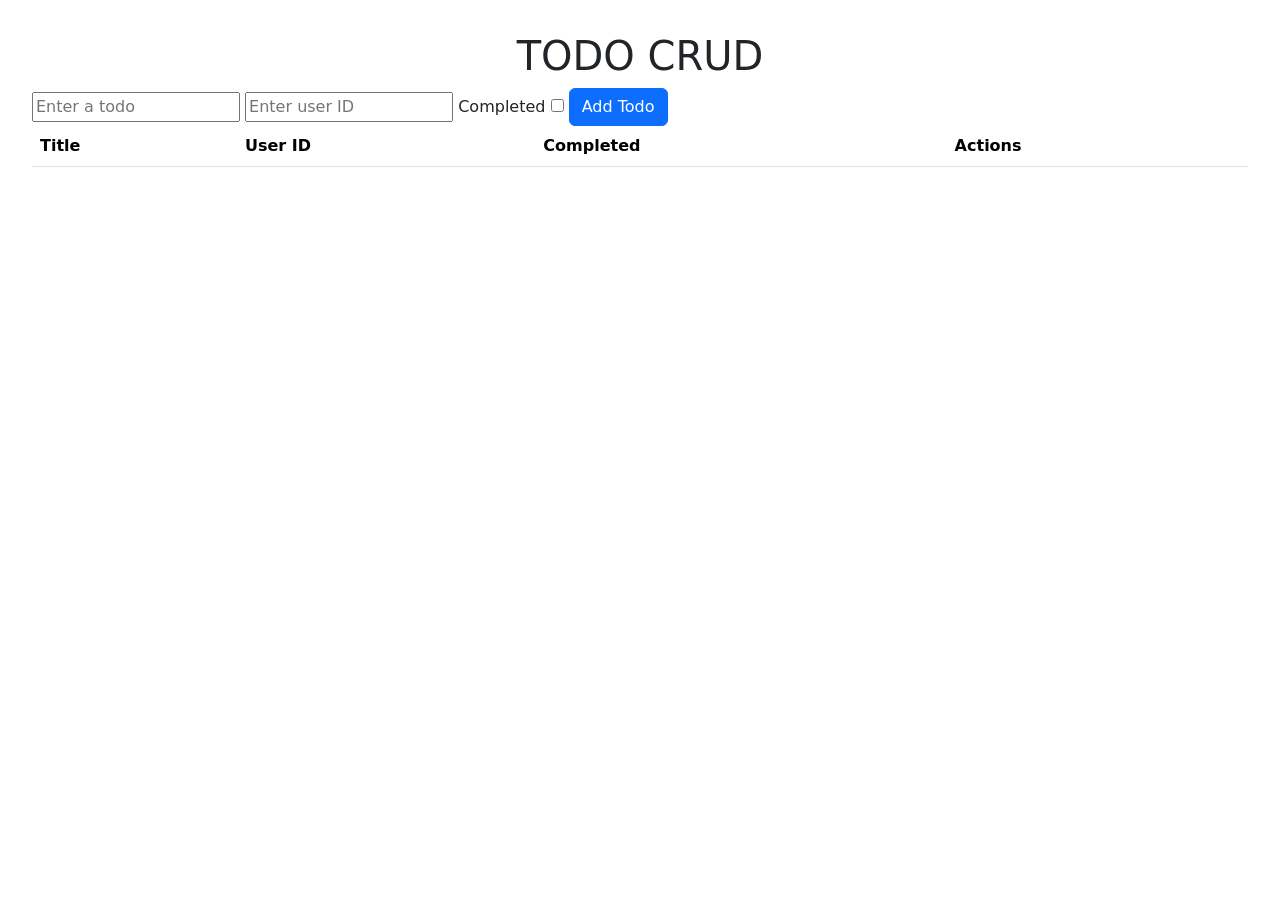
<file: CRUD exercise/index.html>
<!DOCTYPE html>
<html lang="en">

<head>
    <meta charset="UTF-8">
    <meta name="viewport" content="width=device-width, initial-scale=1.0">
    <link rel="stylesheet" href="https://cdn.jsdelivr.net/npm/bootstrap@5.3.0/dist/css/bootstrap.min.css">
    <style>
        body {
            padding: 2rem;
        }
    </style>
    <title>Fetch example</title>
</head>

<body>
    <h1 class="text-center">TODO CRUD</h1>
    <form id="todoForm">
        <input type="hidden" id="todoId" name="id">
        <input type="text" id="todoTitle" name="title" placeholder="Enter a todo">
        <input type="text" id="userId" name="userId" placeholder="Enter user ID">
        <label for="completed">Completed</label>
        <input type="checkbox" id="completed" name="completed">

        <button type="submit" class="btn btn-primary">Add Todo</button>
    </form>

    <table class="table">
        <thead>
            <tr>
                <th scope="col">Title</th>
                <th scope="col">User ID</th>
                <th scope="col">Completed</th>
                <th scope="col">Actions</th>
            </tr>
        </thead>
        <tbody id="todoTableBody">
        </tbody>
    </table>

    <script src="app.js"></script>
</body>

</html>
</file>
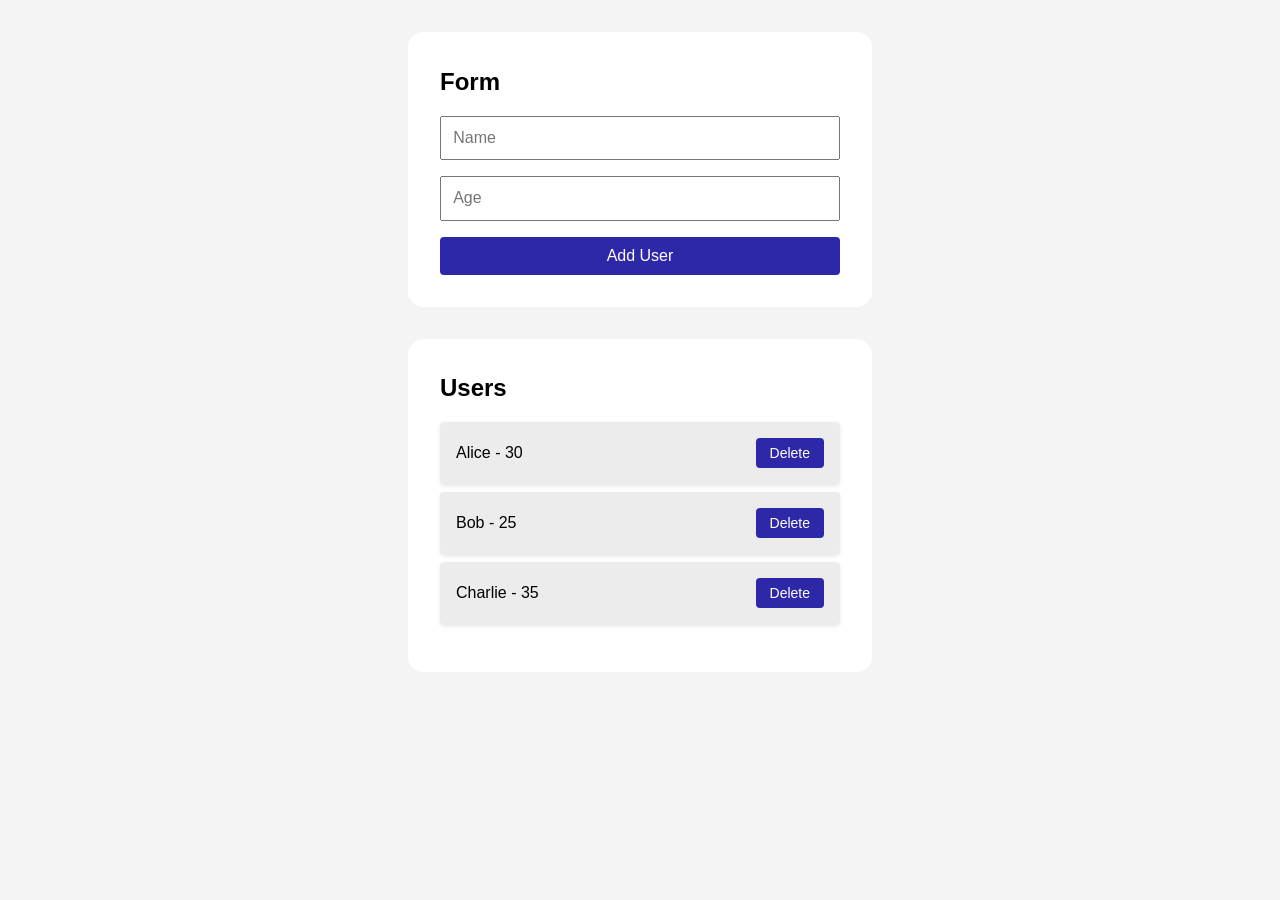
<file: DOM and events/index.html>
<!DOCTYPE html>
<html lang="en">

<head>
    <meta charset="UTF-8">
    <meta name="viewport" content="width=device-width, initial-scale=1.0">
    <title>User management app</title>
    <link rel="stylesheet" href="style.css">
</head>

<body>
    <main>
        <!-- User Form -->
        <section class="container">
            <h1>Form</h1>
            <form id="userForm">
                <input type="text" id="name" name="name" placeholder="Name" required>
                <input type="number" id="age" name="age" min="0" max="120" placeholder="Age" required>
                <button type="submit">Add User</button>
            </form>
        </section>

        <!-- User List -->
        <section class="container" id="output">
            <h2>Users</h2>
            <p id="result"></p>
            <ul id="userList">
                <!-- User items will be added here -->
            </ul>
        </section>
    </main>
    <script src="app.js"></script>
</body>

</html>
</file>
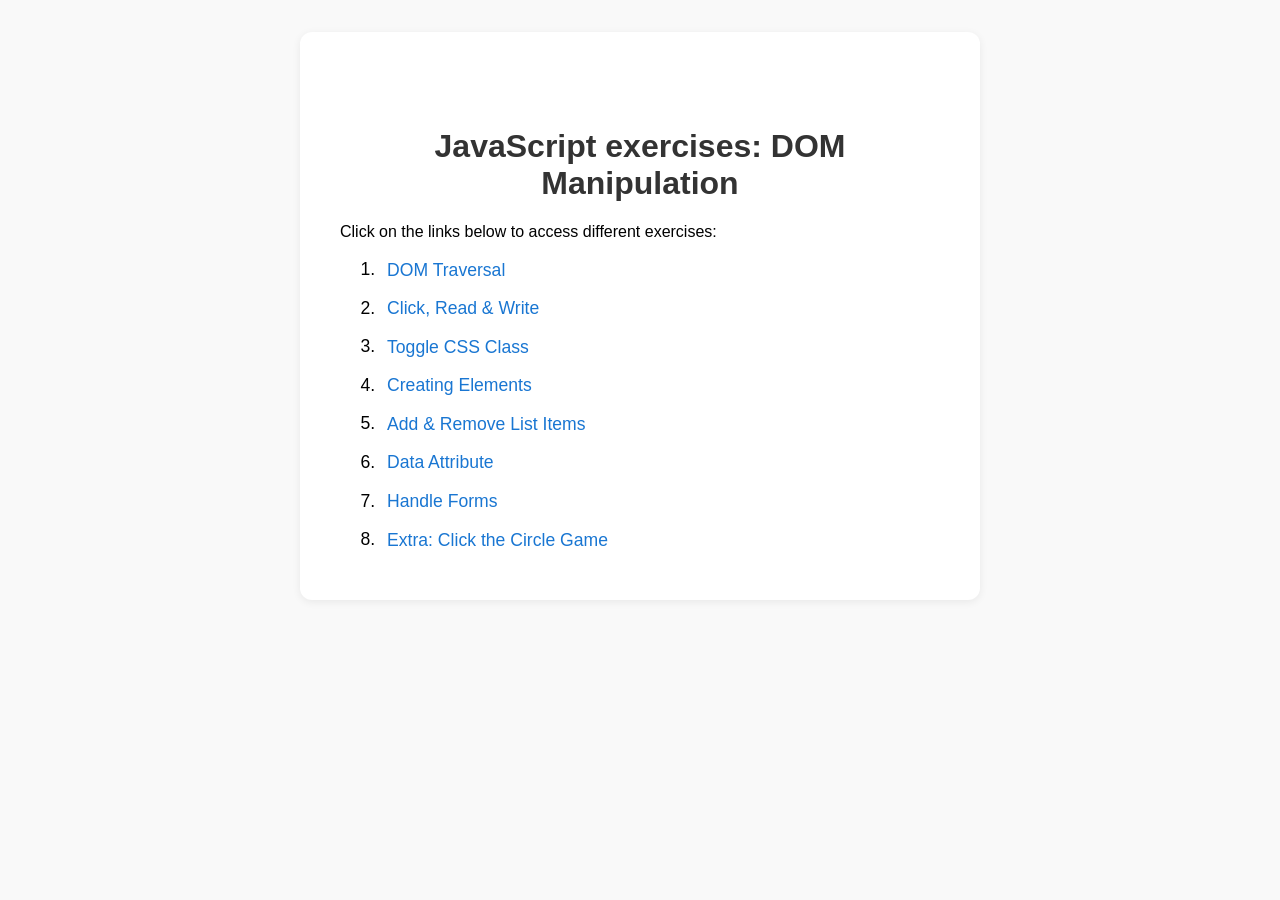
<file: DOM exercise/index.html>
<!DOCTYPE html>
<html lang="en">
<head>
    <meta charset="UTF-8">
    <meta name="viewport" content="width=device-width, initial-scale=1.0">
    <link rel="stylesheet" href="styles.css">
    <title>JavaScript Exercises</title>
</head>
<body>
    <main>
        <h1>JavaScript exercises: DOM Manipulation</h1>
        <p>Click on the links below to access different exercises:</p>
        <ol>
            <li><a href="01-dom-traversal/index.html">DOM Traversal</a></li>
            <li><a href="02-click-read-write/index.html">Click, Read & Write</a></li>
            <li><a href="03-toggle-css-class/index.html">Toggle CSS Class</a></li>
            <li><a href="04-creating-elements/index.html">Creating Elements</a></li>
            <li><a href="05-add-remove-list-items/index.html">Add & Remove List Items</a></li>
            <li><a href="06-data-attribute/index.html">Data Attribute</a></li>
            <li><a href="07-handle-forms/index.html">Handle Forms</a></li>
            <li><a href="08-extra-game/index.html">Extra: Click the Circle Game</a></li>
        </ol>
    </main>
</body>
</html>
</file>
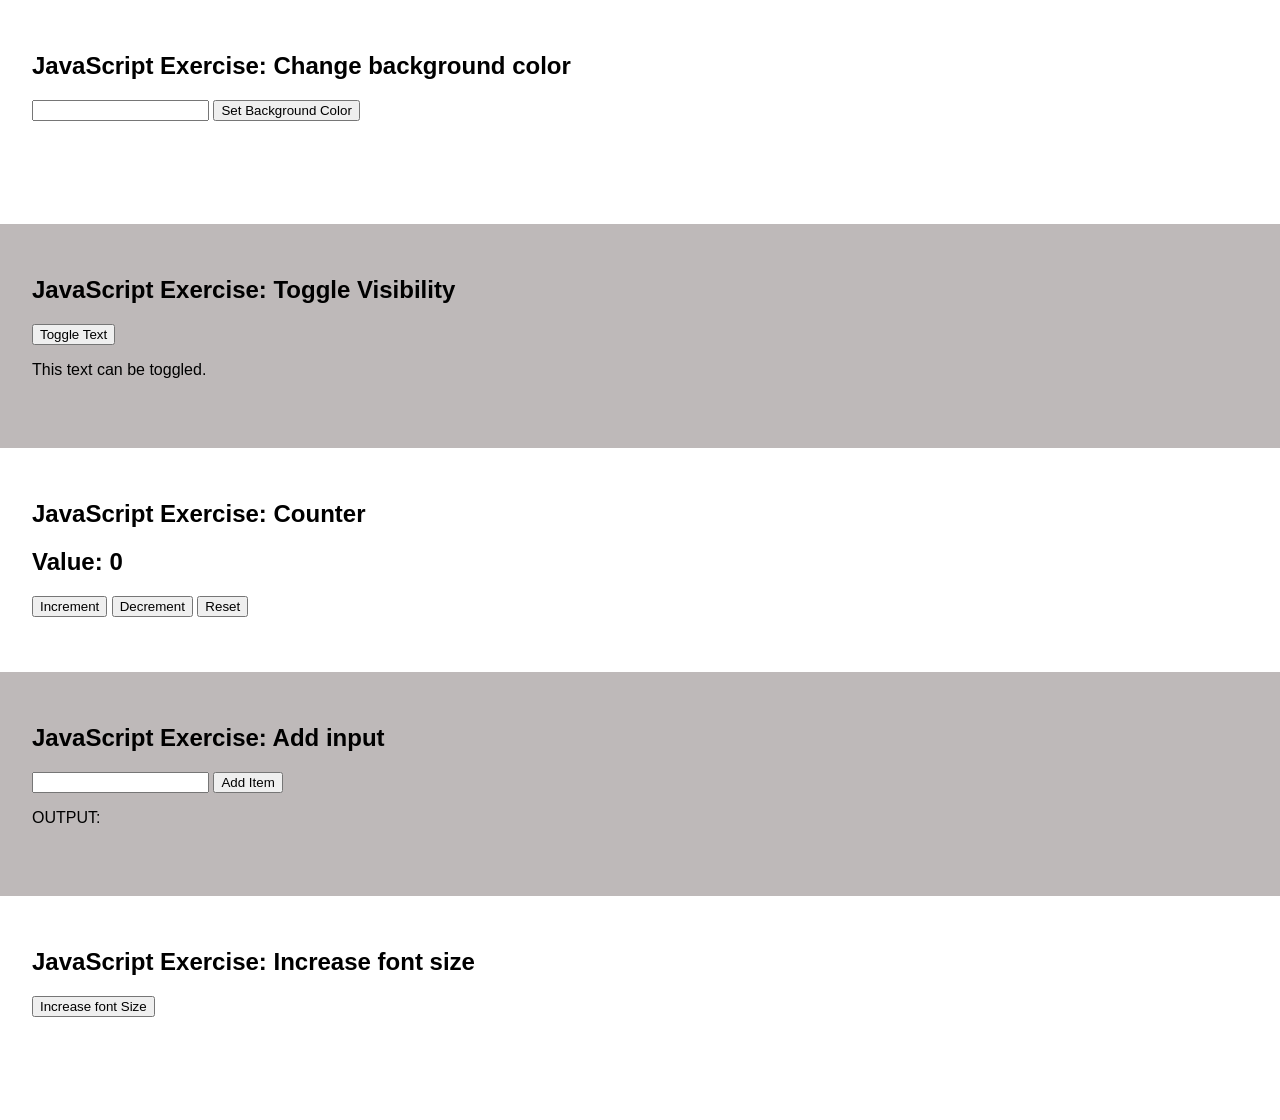
<file: Dom Manipulation/index.html>
<!DOCTYPE html>
<html lang="en">
<head>
    <meta charset="UTF-8">
    <meta name="viewport" content="width=device-width, initial-scale=1.0">
    <title>JavaScript DOM Exercise</title>
    <style>
        body {
            font-family: Arial, sans-serif;
            margin: 0;
            padding: 0;
        }
        .container {
            padding: 2em;
            height: 10em;
        }
        .container:nth-child(even) {
            background-color: #beb9b9;
        }
        .hidden {
            display: none;
        }
        button {
            cursor: pointer;
        }
    </style>
</head>
<body>
    <section class="container" id="ex1">
        <h1>JavaScript Exercise: Change background color</h1>
        <input type="text" id="colorPicker" />
        <button id="changeColorBtn">Set Background Color</button>
    </section>
    <section class="container" id="ex2">
        <h1>JavaScript Exercise: Toggle Visibility</h1>
        <button id="toggleBtn">Toggle Text</button>
        <p id="toggleText">This text can be toggled.</p>
    </section>
    <section class="container" id="ex3">
        <h1>JavaScript Exercise: Counter</h1>
        <h2>Value: <span id="counter">0</span></h2>
        <button id="increment">Increment</button>
        <button id="decrement">Decrement</button>
        <button id="reset">Reset</button>
    </section>
    <section class="container" id="ex4">
        <h1>JavaScript Exercise: Add input</h1>
        <input type="text" id="newInput" />
        <button id="addInputBtn">Add Item</button>
        <p>OUTPUT: <span id="output"></span></p>
    </section>
     <section class="container" id="ex5">
        <h1>JavaScript Exercise: Increase font size</h1>
        <button id="fontSizeBtn">Increase font Size</button>
    </section>
</body>
<script src="app.js"></script>
</html>
</file>
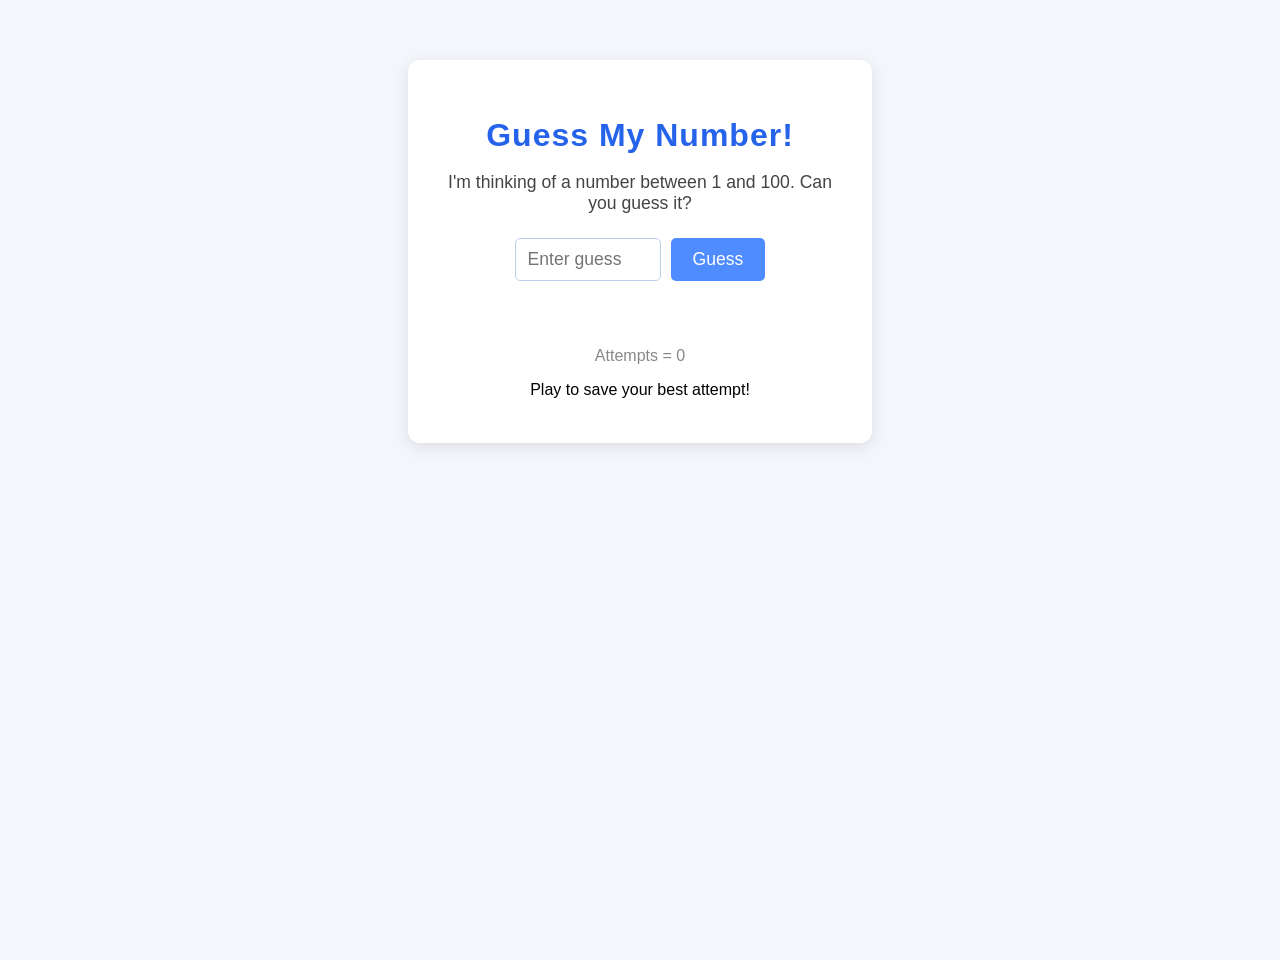
<file: Guess My Number/index.html>
<!DOCTYPE html>
<html lang="en">
<head>
	<meta charset="UTF-8">
	<meta name="viewport" content="width=device-width, initial-scale=1.0">
	<link rel="stylesheet" href="style.css">
	<title>Guess My Number</title>
</head>
<body>
	<main class="container">
		<h1>Guess My Number!</h1>
		<p class="instructions">I'm thinking of a number between <span id="min">1</span> and <span id="max">100</span>. Can you guess it?</p>
		<form id="guessForm" autocomplete="off">
			<input type="number" id="guessInput" min="1" max="100" placeholder="Enter guess" required>
			<button type="submit">Guess</button>
		</form>
		<p id="feedback"></p>
		<p id="attempts"></p>
		<button id="restartBtn" class="hidden">Restart Game</button>
	</main>
	<script src="app.js"></script>
</body>
</html>
</file>
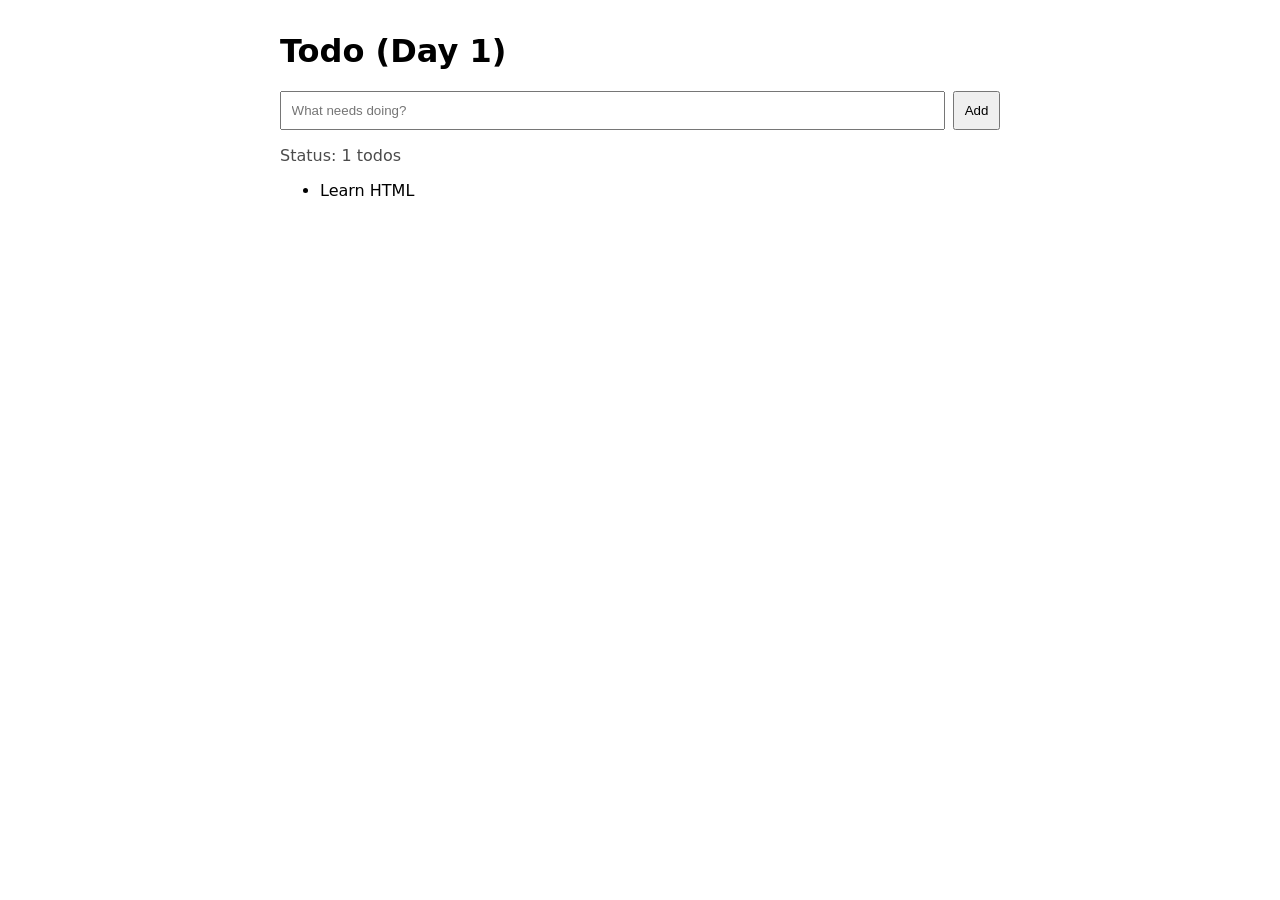
<file: Todo App/index.html>
<!doctype html>
<html lang="en">

<head>
    <meta charset="utf-8" />
    <meta name="viewport" content="width=device-width, initial-scale=1" />
    <title>Todo app</title>
    <link rel="stylesheet" href="style.css" />
    
</head>

<body>
    <h1>Todo (Day 1)</h1>

    <div class="row">
        <input id="todo-input" placeholder="What needs doing?" />
        <button id="add-btn" type="button" class="add-btn">Add</button>
    </div>

    <p class="muted" id="status">Status: TODO</p>

    <ul id="todo-list">
        <li class="muted">Your todos will appear here…</li>
    </ul>
    <script src="app.js"></script>
</body>
</html>
</file>
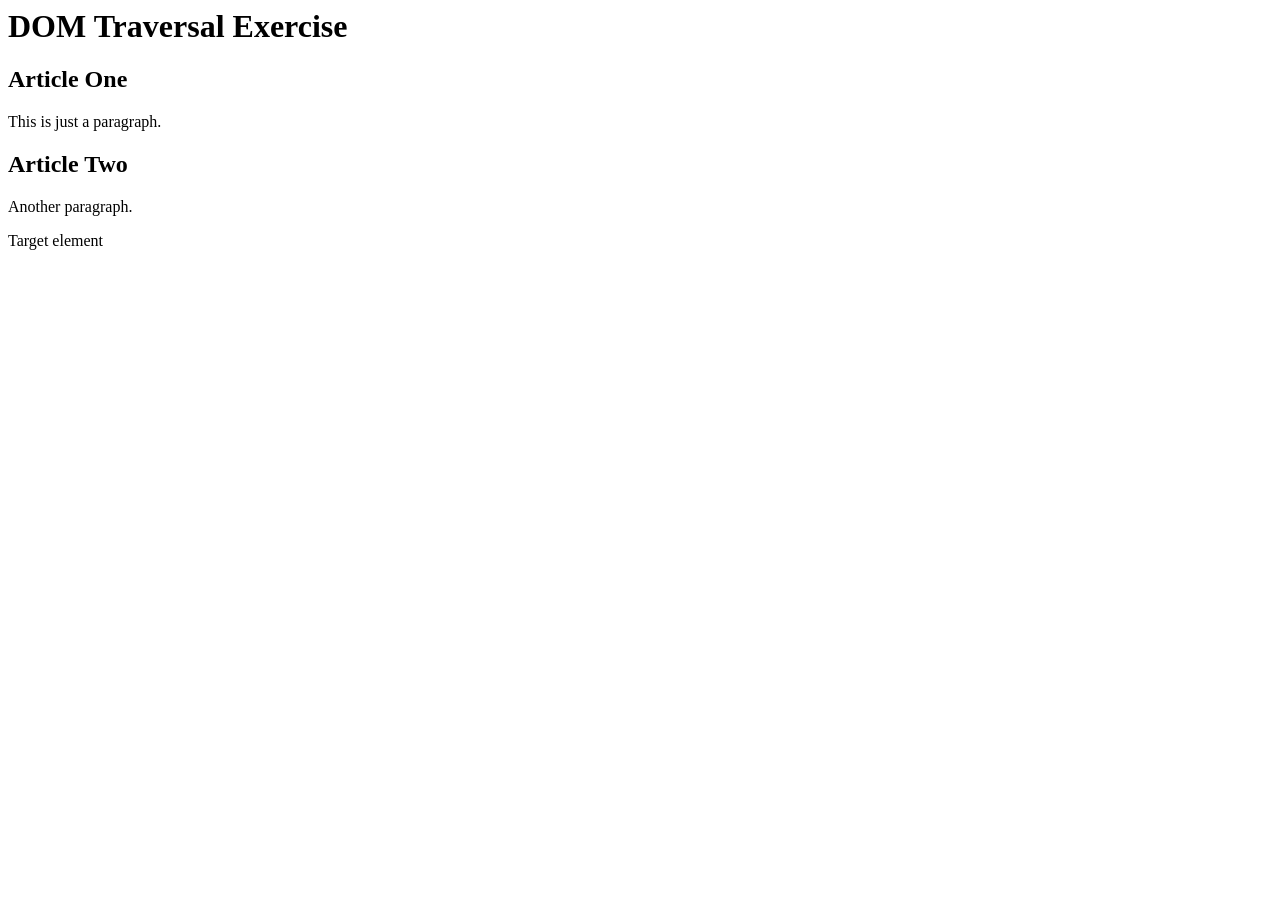
<file: DOM exercise/01-dom-traversal/index.html>
<html lang="en">
<head>
  <meta charset="UTF-8">
  <title>DOM Traversal Exercise</title>
</head>
<body>
  <header>
    <h1>DOM Traversal Exercise</h1>
  </header>

  <main>
    <section>
      <article>
        <h2>Article One</h2>
        <p>This is just a paragraph.</p>
      </article>
      <article>
        <h2>Article Two</h2>
        <p>Another paragraph.</p>
        <p>Target element</p>
      </article>
    </section>
  </main>
    <script src="app.js"></script>
</body>
</html>
</file>
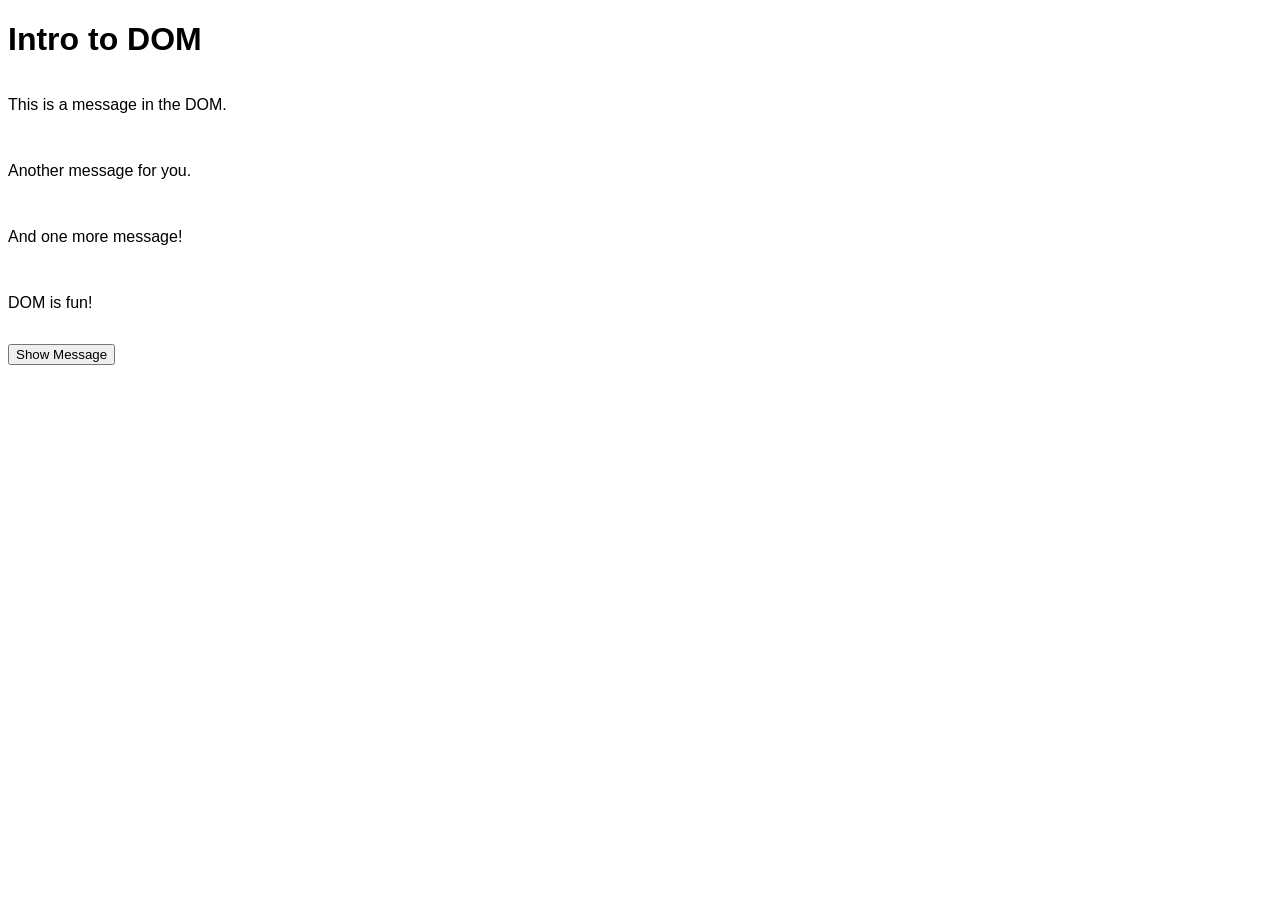
<file: DOM exercise/02-click-read-write/index.html>
<!DOCTYPE html>
<html lang="en">
<head>
	<meta charset="UTF-8">
	<meta name="viewport" content="width=device-width, initial-scale=1.0">
	<title>Intro DOM Exercise</title>
	<link rel="stylesheet" href="styles.css">
</head>
<body>
	<main>
		<h1>Intro to DOM</h1>
		<section>
			<p id="message">This is a message in the DOM.</p>
			<p class="msg">Another message for you.</p>
			<p class="msg">And one more message!</p>
			<p class="msg">DOM is fun!</p>
			<button id="showBtn">Show Message</button>
			<div id="output"></div>
		</section>
		<script src="app.js"></script>
	</main>
</body>
</html>
</file>
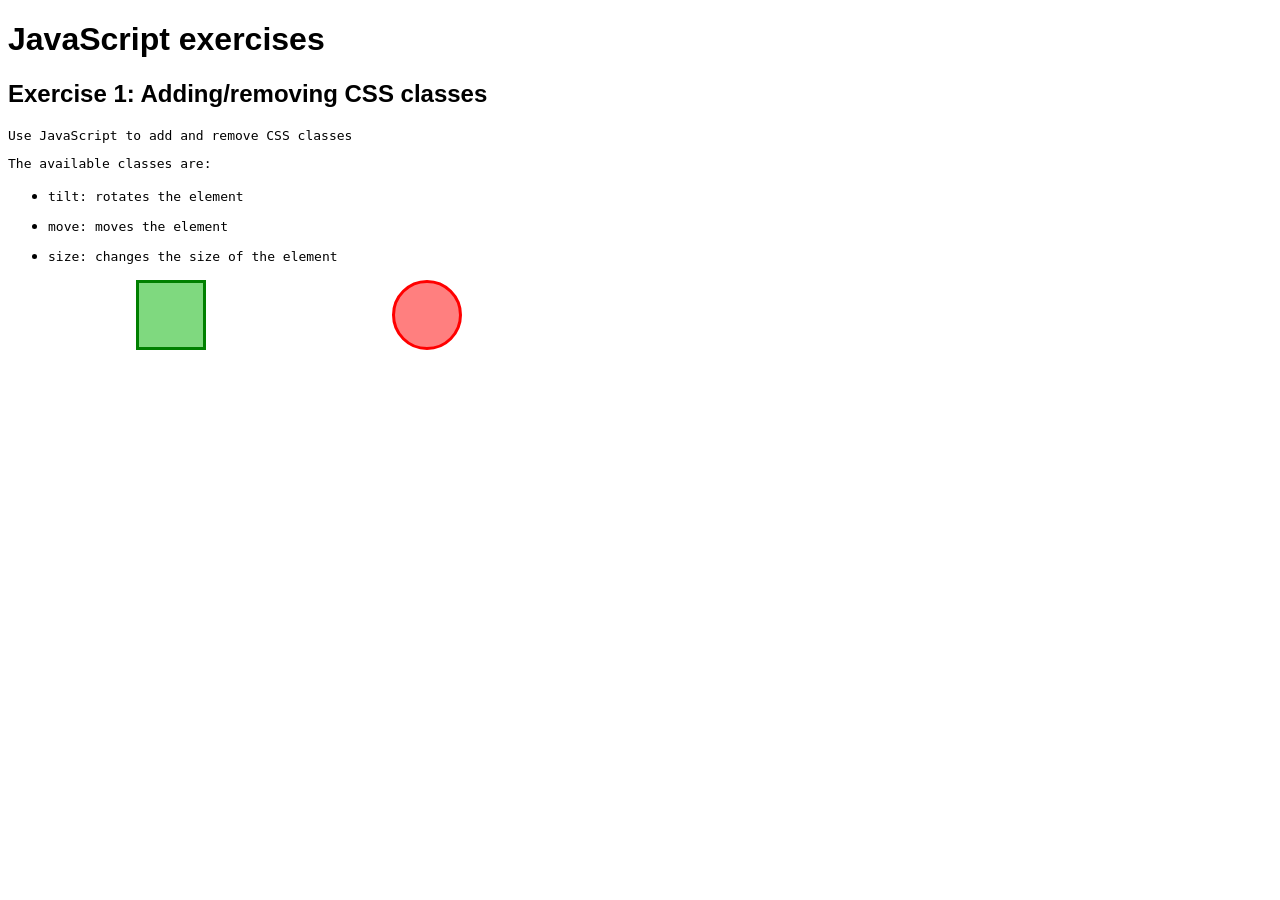
<file: DOM exercise/03-toggle-css-class/index.html>
<!DOCTYPE html>
<html lang="en">
  <head>
    <meta charset="UTF-8" />
    <meta http-equiv="X-UA-Compatible" content="IE=edge" />
    <meta name="viewport" content="width=device-width, initial-scale=1.0" />
    <title>JavaScript intro</title>
    <link rel="stylesheet" href="styles.css" />
  </head>
  <body>
    <h1>JavaScript exercises</h1>
    <h2>Exercise 1: Adding/removing CSS classes</h2>
    <section>
      <pre>Use JavaScript to add and remove CSS classes</pre>
      <pre>The available classes are:</pre>
      <ul>
        <li><pre><code>tilt</code>: rotates the element</pre></li>
        <li><pre><code>move</code>: moves the element</pre></li>
        <li><pre><code>size</code>: changes the size of the element</pre></li>
      </ul>
      <div id="square"></div>
      <div id="circle"></div>
    </section>
    <script src="app.js"></script>
  </body>
</html>
</file>
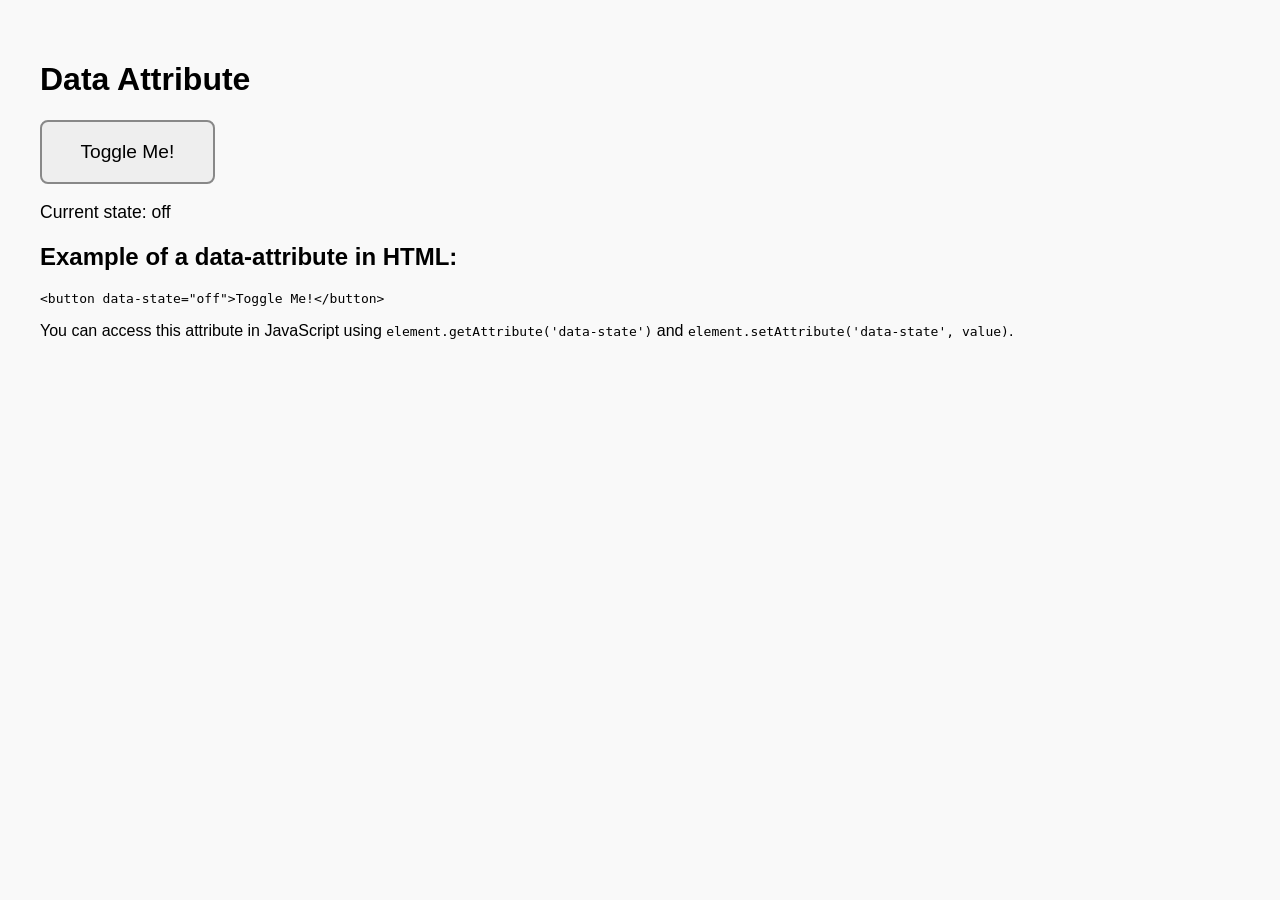
<file: DOM exercise/06-data-attribute/index.html>
<!DOCTYPE html>
<html lang="en">
<head>
	<meta charset="UTF-8">
	<meta name="viewport" content="width=device-width, initial-scale=1.0">
	<title>Data Attribute Toggle Example</title>
	<link rel="stylesheet" href="styles.css">
</head>
<body>
	<h1>Data Attribute</h1>
	<button id="toggleBtn" data-state="off">Toggle Me!</button>
	<p id="stateText">Current state: <span id="stateValue">off</span></p>
	<script src="app.js"></script>
	<div class="instructions">
		<h2>Example of a data-attribute in HTML:</h2>
		<pre><code>&lt;button data-state="off"&gt;Toggle Me!&lt;/button&gt;</code></pre>
		<p>You can access this attribute in JavaScript using <code>element.getAttribute('data-state')</code> and <code>element.setAttribute('data-state', value)</code>.</p>
	</div>
</body>
</html>
</file>
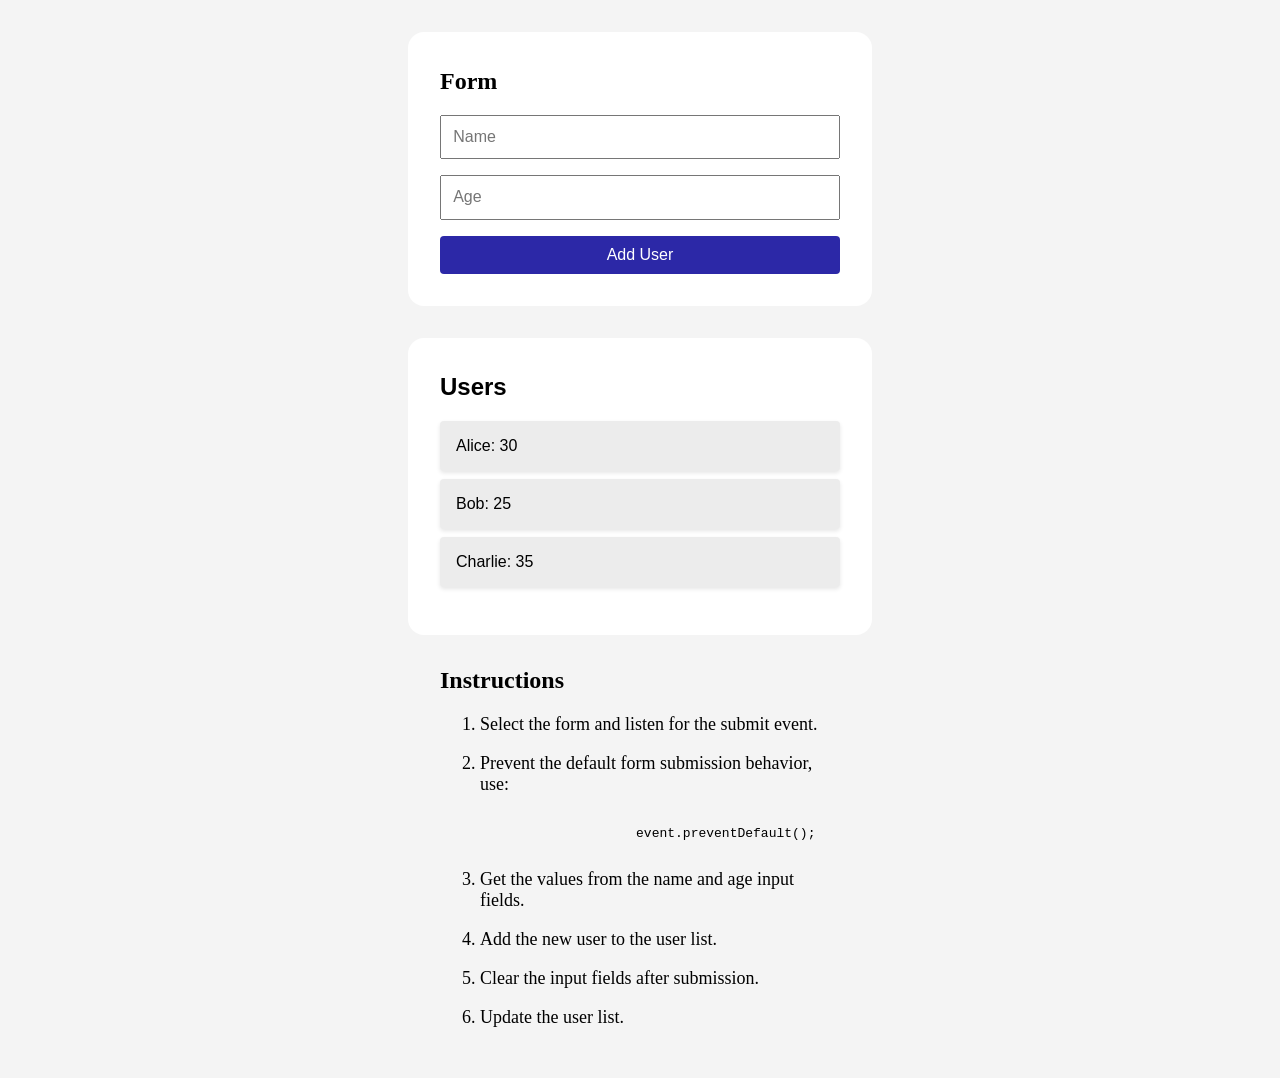
<file: DOM exercise/07-handle-forms/index.html>
<!DOCTYPE html>
<html lang="en">
<head>
    <meta charset="UTF-8">
    <meta name="viewport" content="width=device-width, initial-scale=1.0">
    <link rel="stylesheet" href="styles.css">
    <title>Handling forms</title>
</head>
<body>
    <main>
        <!-- User Form -->
        <section class="container">
            <h1>Form</h1>
            <form id="userForm">
                <input type="text" id="name" name="name" placeholder="Name" required>
                <input type="number" id="age" name="age" placeholder="Age" required>
                <button type="submit">Add User</button>
            </form>
        </section>

        <!-- User List -->
        <section class="container" id="output">
            <h2>Users</h2>
            <p id="result"></p>
            <ul id="userList">
                <!-- User items will be added here -->
            </ul>
        </section>
        <section id="instructions">
            <h2>Instructions</h2>
            <ol>
                <li>Select the form and listen for the submit event.</li>
                <li>Prevent the default form submission behavior, use:</li>
                <pre>
                    event.preventDefault();
                </pre>
                <li>Get the values from the name and age input fields.</li>
                <li>Add the new user to the user list.</li>
                <li>Clear the input fields after submission.</li>
                <li>Update the user list.</li>
            </ol>
        </section>
    </main>
    <script type="module" src="app.js"></script>
</body>
</html>
</file>
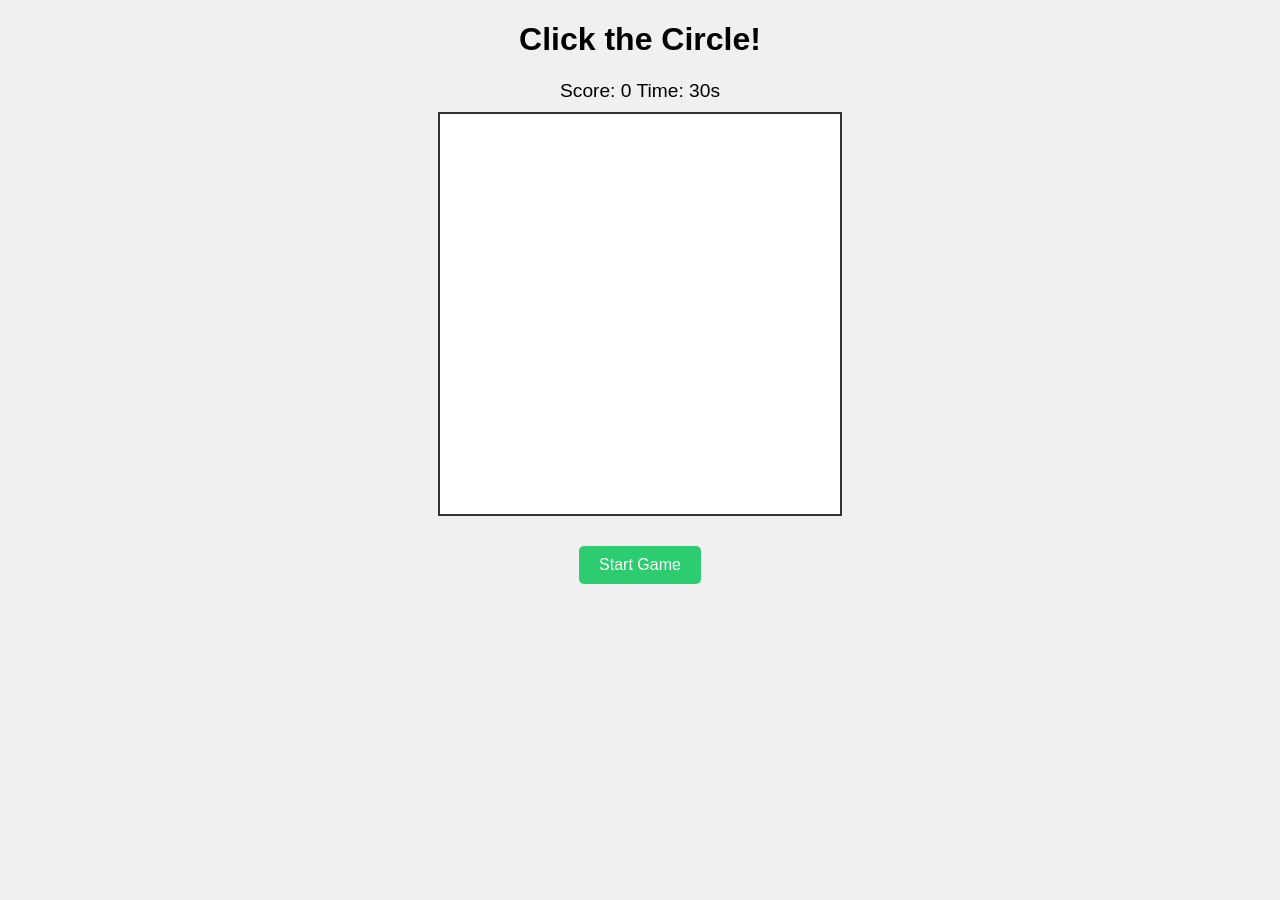
<file: DOM exercise/08-extra-game/index.html>
<!DOCTYPE html>
<html lang="en">
<head>
    <meta charset="UTF-8">
    <meta http-equiv="X-UA-Compatible" content="IE=edge">
    <meta name="viewport" content="width=device-width, initial-scale=1.0">
    <title>Click the Circle Game</title>
    <link rel="stylesheet" href="styles.css">
</head>
<body>
    <h1>Click the Circle!</h1>
    <div id="game-info">
        <span>Score: <span id="score">0</span></span>
        <span>Time: <span id="timer">30</span>s</span>
    </div>
    <div id="game-area">
        <!-- Circle will be added by JS -->
    </div>
    <div id="end-message" style="display:none;"></div>
    <button id="start-btn">Start Game</button>
    <script src="app.js"></script>
</body>
</html>
</file>
<file: DOM and events/style.css>
html {
    margin: 0;
    padding: 0;
    font-family: Arial, Helvetica, sans-serif
}

body {
    margin: 1em;
    padding: 0;
    box-sizing: border-box;
    background-color: #f4f4f4;
}

.container {
    max-width: 400px;
    margin: 2em auto;
    background-color: white;
    padding: 1em 2em 2em 2em;
    border-radius: 1em;
    /* box-shadow: 0 2px 4px rgba(0,0,0,0.1); */
}

input {
    width: 100%;
    padding: 0.7em;
    margin-bottom: 1em;
    box-sizing: border-box;
    font-size: 16px;
}

button {
    font-size: 16px;
    background-color: #2c28a7;
    color: white;
    border: none;
    border-radius: 4px;
    cursor: pointer;
    width: 100%;
    padding: 10px;
}

button:hover {
    background-color: #212f88;
}

#output {
    font-family: Arial, sans-serif;
}

#userList {
    list-style-type: none;
    padding: 0;
}

#userList li {
    background-color: rgb(236, 236, 236);
    margin-bottom: 0.5em;
    padding: 1em;
    border-radius: 4px;
    box-shadow: 0 2px 4px rgba(0, 0, 0, 0.1);
}

.hidden {
    display: none;
}

#instructions {
    max-width: 400px;
    margin: 2em auto;
}

#instructions ol li {
    font-size: 18px;
    padding-bottom: 1em;
}

li {
    display: flex;
    justify-content: space-between;
    align-items: center;
}

li button {
    width: auto;
    padding: 0.5em 1em;
    font-size: 14px;
}
</file>
<file: DOM exercise/styles.css>
body {
    font-family: Arial, Helvetica, sans-serif;
    background: #f9f9f9;
    margin: 0;
    padding: 0;
}

h1 {
    text-align: center;
    margin-top: 2em;
    color: #333;
}

main {
    max-width: 600px;
    margin: 2em auto;
    background: #fff;
    padding: 2em 2.5em;
    border-radius: 12px;
    box-shadow: 0 2px 8px rgba(0,0,0,0.07);
}

ol li {
    margin: 1em 0;
    font-size: 1.1em;
}

a {
    color: #1976d2;
    text-decoration: none;
    transition: color 0.2s;
    padding: 0.2em 0.4em;
    border-radius: 4px;
}

a:hover, a:focus {
    color: #fff;
    background: #1976d2;
    outline: none;
}
</file>
<file: Guess My Number/style.css>
body {
	background: #f4f6fb;
	min-height: 100vh;
	margin: 0;
	font-family: 'Segoe UI', Arial, sans-serif;
}

.container {
	max-width: 400px;
	margin: 60px auto;
	background: #fff;
	border-radius: 12px;
	box-shadow: 0 4px 16px rgba(0,0,0,0.10);
	padding: 36px 32px 28px 32px;
	text-align: center;
}

h1 {
	color: #2563eb;
	margin-bottom: 18px;
	font-size: 2em;
	letter-spacing: 1px;
}

.instructions {
	color: #444;
	margin-bottom: 24px;
	font-size: 1.1em;
}

#guessForm {
	display: flex;
	gap: 10px;
	justify-content: center;
	margin-bottom: 18px;
}

#guessInput {
	padding: 10px 12px;
	font-size: 1.1em;
	border: 1px solid #bcd0ee;
	border-radius: 5px;
	width: 120px;
	outline: none;
	transition: border 0.2s;
}
#guessInput:focus {
	border: 1.5px solid #2563eb;
}

button {
	padding: 10px 22px;
	font-size: 1.1em;
	border: none;
	border-radius: 5px;
	background: #4f8cff;
	color: #fff;
	cursor: pointer;
	transition: background 0.2s;
}
button:hover {
	background: #2563eb;
}

#feedback {
	min-height: 32px;
	margin: 18px 0 8px 0;
	font-size: 1.15em;
	font-weight: 500;
}
#feedback.info {
	color: #2563eb;
}
#feedback.success {
	color: #1ca97a;
}
#feedback.warning {
	color: #eab308;
}

#attempts, #bestGuess {
	color: #888;
	font-size: 1em;
	margin-bottom: 10px;
}

#restartBtn {
	margin-top: 18px;
	background: #ff5c5c;
	color: #fff;
	border: none;
	border-radius: 5px;
	padding: 10px 22px;
	font-size: 1.1em;
	cursor: pointer;
	transition: background 0.2s;
}
#restartBtn:hover {
	background: #d90429;
}

.hidden {
	display: none;
}
</file>
<file: Todo App/style.css>
body {
    font-family: system-ui, sans-serif;
    max-width: 720px;
    margin: 2rem auto;
    padding: 0 1rem;
}

.row {
    display: flex;
    gap: .5rem;
}

input,
button {
    padding: .6rem;
}

input {
    flex: 1;
}

#status {
    opacity: .7;
}

li {
    margin: .35rem 0;
}

.done {
    text-decoration: line-through;
    opacity: .7;
    color: gray;
}

li:hover {
    cursor: pointer;
    opacity: .7;
}
</file>
<file: DOM exercise/02-click-read-write/styles.css>
body {
    font-family: Arial, Helvetica, sans-serif;
}

section {
    display: grid;
    gap: 1em;
    margin-bottom: 5em;
}

/* Button as large as its content */
section button {
    justify-self: start;
    cursor: pointer;
}
</file>
<file: DOM exercise/03-toggle-css-class/styles.css>
body {
    font-family: Arial, Helvetica, sans-serif;
}

section {
    position: relative;
}

section div {
    transition: all .5s;
}

#square {
    width: 5vw;
    aspect-ratio: 1 / 1;

    border: 3px solid green;
    background-color: rgba(0,180,0,0.5);

    position: absolute;
    left: 10vw;
    
    cursor: pointer;
}

#circle {
    width: 5vw;
    aspect-ratio: 1 / 1;

    border: 3px solid red;
    background-color: rgba(255,0,0,0.5);

    border-radius: 50%;

    position: absolute;
    left: 30vw;

    cursor: pointer;
}

/* Classes to be added/removed with JS */

.tilt {
    rotate: -15deg;
}

.size {
    scale: .5;
}

.move {
    translate: 0 -2.5vw;
}
</file>
<file: DOM exercise/06-data-attribute/styles.css>
body {
	font-family: Arial, sans-serif;
	padding: 2em;
	background: #f9f9f9;
}

#toggleBtn {
	padding: 1em 2em;
	font-size: 1.2em;
	background: #eee;
	border: 2px solid #888;
	border-radius: 8px;
	cursor: pointer;
	transition: background 0.2s, color 0.2s;
}

#toggleBtn.on {
	background: #4caf50;
	color: #fff;
	border-color: #388e3c;
}

#stateText {
	margin-top: 1em;
	font-size: 1.1em;
}
</file>
<file: DOM exercise/07-handle-forms/styles.css>
body {
    margin: 1em;
    padding: 0;
    box-sizing: border-box;
    background-color: #f4f4f4;
}

.container {
    max-width: 400px;
    margin: 2em auto;
    background-color: white;
    padding: 1em 2em 2em 2em;
    border-radius: 1em;
    /* box-shadow: 0 2px 4px rgba(0,0,0,0.1); */
}

input {
    width: 100%;
    padding: 0.7em;
    margin-bottom: 1em;
    box-sizing: border-box;  
    font-size: 16px;
}

button {
    font-size: 16px;
    background-color: #2c28a7;
    color: white;
    border: none;
    border-radius: 4px;
    cursor: pointer;
    width: 100%;
    padding: 10px;
}

button:hover {
    background-color: #212f88;
}

#output {
    font-family: Arial, sans-serif;
}

#userList {
    list-style-type: none;
    padding: 0;
}

#userList li {
    background-color: rgb(236, 236, 236);
    margin-bottom: 0.5em;
    padding: 1em;
    border-radius: 4px;
    box-shadow: 0 2px 4px rgba(0,0,0,0.1);
}

.hidden {
    display: none;
}
#instructions {
    max-width: 400px;
    margin: 2em auto;
}

#instructions ol li{
    font-size: 18px;
    padding-bottom: 1em;
}
</file>
<file: DOM exercise/08-extra-game/styles.css>
body {
    font-family: Arial, sans-serif;
    text-align: center;
    background: #f0f0f0;
}

#game-info {
    margin-bottom: 10px;
    font-size: 1.2em;
}

#game-area {
    margin: 0 auto 20px auto;
    width: 400px;
    height: 400px;
    background: #fff;
    border: 2px solid #333;
    position: relative;
    overflow: hidden;
}

.circle {
    width: 50px;
    height: 50px;
    background: #3498db;
    border-radius: 50%;
    position: absolute;
    cursor: pointer;
    box-shadow: 0 2px 8px rgba(0,0,0,0.2);
    transition: background 0.2s;
}
.circle:active {
    background: #217dbb;
}

#end-message {
    font-size: 1.5em;
    margin: 20px 0;
    color: #e74c3c;
}

#start-btn {
    padding: 10px 20px;
    font-size: 1em;
    background: #2ecc71;
    color: #fff;
    border: none;
    border-radius: 5px;
    cursor: pointer;
    margin-top: 10px;
}
#start-btn:hover {
    background: #27ae60;
}
</file>
